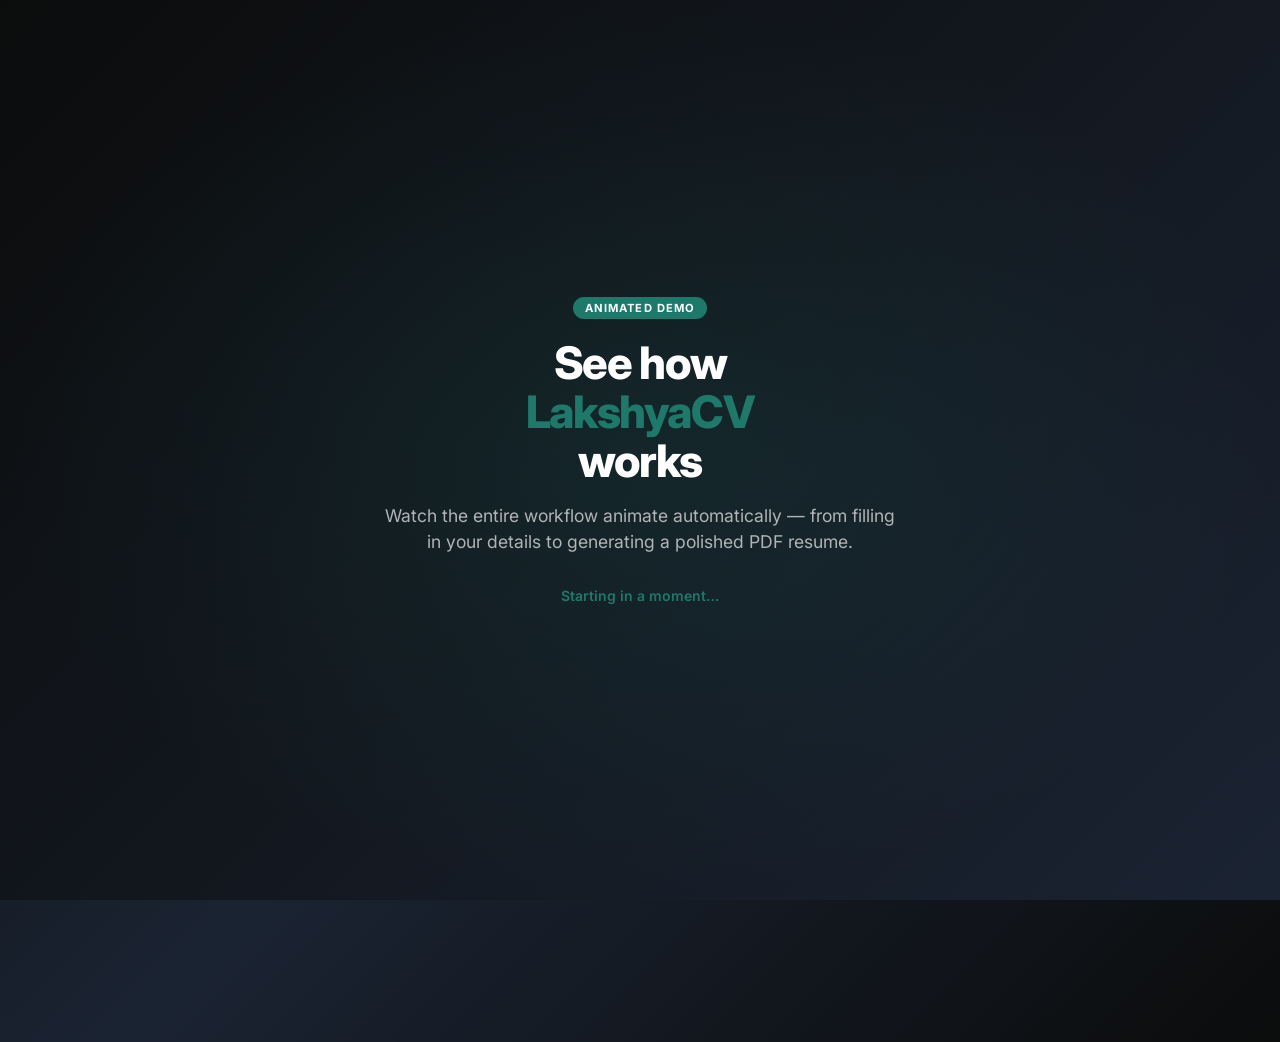
<file: demo.html>
<!DOCTYPE html>
<html lang="en">
<head>
<meta charset="UTF-8">
<meta name="viewport" content="width=device-width, initial-scale=1.0">
<title>Lakshya CV — Animated Demo</title>

<style>
/* ═══════════════════════════════════════════════════════════════════
   ANIMATED DEMO — COMPLETE STYLESHEET
   ═══════════════════════════════════════════════════════════════════ */

@import url('https://fonts.googleapis.com/css2?family=Inter:wght@400;500;600;700;800&display=swap');

/* ─── Custom Properties ────────────────────────────────────────── */
:root {
    --primary: #1d7a6b;
    --primary-hover: #155e53;
    --primary-light: rgba(29, 122, 107, 0.08);
    --primary-glow: rgba(29, 122, 107, 0.25);
    --dark: #0b0c0c;
    --body: #0b0c0c;
    --grey: #505a5f;
    --light-grey: #b1b4b6;
    --border: #d2d5d8;
    --bg: #f8f5f1;
    --white: #ffffff;
    --error: #d4351c;
    --success: #00703c;
    --focus: #fd0;

    --font: 'Inter', -apple-system, sans-serif;
    --shadow-sm: 0 1px 3px rgba(0,0,0,0.06);
    --shadow-md: 0 4px 12px rgba(0,0,0,0.08);
    --shadow-lg: 0 8px 30px rgba(0,0,0,0.12);
    --shadow-xl: 0 20px 60px rgba(0,0,0,0.15);

    --radius: 8px;
    --radius-lg: 12px;
    --radius-xl: 16px;

    --speed: 0.3s;
}

/* ─── Reset ────────────────────────────────────────────────────── */
*, *::before, *::after {
    box-sizing: border-box;
    margin: 0;
    padding: 0;
}

html {
    font-size: 100%;
    scroll-behavior: smooth;
}

body {
    font-family: var(--font);
    background: linear-gradient(135deg, #0b0c0c 0%, #1a2332 50%, #0b0c0c 100%);
    color: var(--body);
    min-height: 100vh;
    overflow-x: hidden;
}

/* ─── Floating Particles Background ────────────────────────────── */
.particles {
    position: fixed;
    top: 0; left: 0;
    width: 100%; height: 100%;
    pointer-events: none;
    z-index: 0;
    overflow: hidden;
}

.particle {
    position: absolute;
    width: 4px;
    height: 4px;
    background: var(--primary);
    border-radius: 50%;
    opacity: 0.15;
    animation: particleFloat linear infinite;
}

@keyframes particleFloat {
    0% { transform: translateY(100vh) rotate(0deg); opacity: 0; }
    10% { opacity: 0.15; }
    90% { opacity: 0.15; }
    100% { transform: translateY(-10vh) rotate(720deg); opacity: 0; }
}

/* ─── Hero / Intro Screen ──────────────────────────────────────── */
.hero-overlay {
    position: fixed;
    top: 0; left: 0;
    width: 100%; height: 100%;
    background: radial-gradient(ellipse at center, rgba(29,122,107,0.15) 0%, transparent 70%),
                linear-gradient(135deg, #0b0c0c 0%, #1a2332 100%);
    display: flex;
    align-items: center;
    justify-content: center;
    z-index: 1000;
    transition: opacity 0.8s ease, transform 0.8s ease;
}

.hero-overlay.hidden {
    opacity: 0;
    transform: scale(1.05);
    pointer-events: none;
}

.hero-content {
    text-align: center;
    max-width: 600px;
    padding: 40px;
}

.hero-badge {
    display: inline-block;
    background: var(--primary);
    color: var(--white);
    font-size: 0.7rem;
    font-weight: 700;
    padding: 4px 12px;
    border-radius: 20px;
    letter-spacing: 0.1em;
    text-transform: uppercase;
    margin-bottom: 20px;
    animation: badgePulse 2s ease infinite;
}

@keyframes badgePulse {
    0%, 100% { box-shadow: 0 0 0 0 var(--primary-glow); }
    50% { box-shadow: 0 0 0 8px transparent; }
}

.hero-title {
    font-size: 2.8rem;
    font-weight: 800;
    color: var(--white);
    line-height: 1.1;
    margin-bottom: 16px;
    letter-spacing: -0.03em;
}

.hero-title span {
    color: var(--primary);
}

.hero-subtitle {
    font-size: 1.1rem;
    color: var(--light-grey);
    line-height: 1.5;
    margin-bottom: 32px;
}

.hero-start-text {
    color: var(--primary);
    font-size: 0.875rem;
    font-weight: 600;
    animation: heroPulse 1.5s ease infinite;
}

@keyframes heroPulse {
    0%, 100% { opacity: 0.5; }
    50% { opacity: 1; }
}

/* ─── Demo Container ──────────────────────────────────────────── */
.demo-wrapper {
    position: relative;
    z-index: 1;
    max-width: 1200px;
    margin: 0 auto;
    padding: 30px 20px;
    opacity: 0;
    transition: opacity 0.6s ease;
}

.demo-wrapper.visible {
    opacity: 1;
}

/* ─── Narration Bar ────────────────────────────────────────────── */
.narration-bar {
    position: fixed;
    top: 0;
    left: 0;
    right: 0;
    background: rgba(11, 12, 12, 0.95);
    backdrop-filter: blur(12px);
    -webkit-backdrop-filter: blur(12px);
    border-bottom: 2px solid var(--primary);
    padding: 14px 24px;
    z-index: 500;
    display: flex;
    align-items: center;
    gap: 16px;
    transform: translateY(-100%);
    transition: transform 0.4s ease;
}

.narration-bar.visible {
    transform: translateY(0);
}

.narration-step {
    display: inline-flex;
    align-items: center;
    justify-content: center;
    width: 28px;
    height: 28px;
    border-radius: 50%;
    background: var(--primary);
    color: var(--white);
    font-size: 0.75rem;
    font-weight: 700;
    flex-shrink: 0;
}

.narration-text {
    color: var(--white);
    font-size: 0.9rem;
    font-weight: 500;
    flex: 1;
}

.narration-progress {
    width: 120px;
    height: 4px;
    background: rgba(255,255,255,0.1);
    border-radius: 2px;
    overflow: hidden;
    flex-shrink: 0;
}

.narration-progress-fill {
    height: 100%;
    background: var(--primary);
    border-radius: 2px;
    width: 0%;
    transition: width 0.5s ease;
}

/* ─── Browser Mockup ───────────────────────────────────────────── */
.browser-frame {
    background: var(--dark);
    border-radius: var(--radius-xl);
    overflow: hidden;
    box-shadow: var(--shadow-xl), 0 0 80px rgba(29,122,107,0.08);
    margin-top: 70px;
}

.browser-toolbar {
    display: flex;
    align-items: center;
    padding: 12px 16px;
    background: #1a1d21;
    gap: 10px;
}

.browser-dots {
    display: flex;
    gap: 6px;
}

.browser-dot {
    width: 10px;
    height: 10px;
    border-radius: 50%;
}

.browser-dot.red { background: #ff5f57; }
.browser-dot.yellow { background: #ffbd2e; }
.browser-dot.green { background: #28c840; }

.browser-url {
    flex: 1;
    background: rgba(255,255,255,0.06);
    border-radius: 6px;
    padding: 6px 12px;
    font-size: 0.75rem;
    color: var(--light-grey);
    font-family: var(--font);
    display: flex;
    align-items: center;
    gap: 6px;
}

.browser-url .lock-icon {
    color: var(--success);
    font-size: 0.7rem;
}

.browser-content {
    background: var(--bg);
    min-height: 600px;
    position: relative;
    overflow: hidden;
}

/* ─── App Header (inside browser) ──────────────────────────────── */
.app-header {
    background: var(--dark);
    padding: 10px 24px;
    display: flex;
    align-items: center;
    justify-content: space-between;
}

.app-header__title {
    color: var(--white);
    font-size: 0.9375rem;
    font-weight: 700;
}

.app-header__badge {
    background: var(--primary);
    color: var(--white);
    font-size: 0.625rem;
    font-weight: 700;
    padding: 2px 8px;
    letter-spacing: 0.08em;
    text-transform: uppercase;
}

/* ─── App Content Area ─────────────────────────────────────────── */
.app-body {
    max-width: 620px;
    margin: 0 auto;
    padding: 24px 28px 40px;
}

/* ─── Step Indicator (inside app) ──────────────────────────────── */
.demo-steps {
    display: flex;
    align-items: flex-start;
    margin-bottom: 28px;
    list-style: none;
}

.demo-step-item {
    flex: 1;
    text-align: center;
    position: relative;
}

.demo-step-circle {
    width: 30px;
    height: 30px;
    border-radius: 50%;
    background: var(--border);
    color: var(--grey);
    display: flex;
    align-items: center;
    justify-content: center;
    font-size: 0.75rem;
    font-weight: 700;
    margin: 0 auto 5px;
    transition: all 0.4s ease;
    position: relative;
    z-index: 2;
}

.demo-step-item.active .demo-step-circle {
    background: var(--primary);
    color: var(--white);
    box-shadow: 0 0 0 4px var(--primary-glow);
}

.demo-step-item.completed .demo-step-circle {
    background: var(--primary);
    color: var(--white);
}

.demo-step-label {
    font-size: 0.625rem;
    color: var(--grey);
    font-weight: 500;
    transition: color 0.3s ease;
}

.demo-step-item.active .demo-step-label {
    color: var(--dark);
    font-weight: 700;
}

.demo-step-item.completed .demo-step-label {
    color: var(--primary);
}

/* Connector lines */
.demo-step-item:not(:last-child)::after {
    content: "";
    position: absolute;
    top: 15px;
    left: calc(50% + 19px);
    width: calc(100% - 38px);
    height: 2px;
    background: var(--border);
    z-index: 1;
    transition: background 0.4s ease;
}

.demo-step-item.completed:not(:last-child)::after {
    background: var(--primary);
}

/* ─── Form Card ────────────────────────────────────────────────── */
.demo-card {
    background: var(--white);
    border-radius: var(--radius);
    box-shadow: var(--shadow-md);
    padding: 28px 24px;
    margin-bottom: 20px;
    opacity: 0;
    transform: translateY(16px);
    transition: opacity 0.5s ease, transform 0.5s ease;
}

.demo-card.visible {
    opacity: 1;
    transform: translateY(0);
}

.demo-card__title {
    font-size: 1.25rem;
    font-weight: 700;
    color: var(--dark);
    margin-bottom: 4px;
}

.demo-card__desc {
    font-size: 0.8125rem;
    color: var(--grey);
    margin-bottom: 20px;
    line-height: 1.5;
}

/* ─── Form Fields ──────────────────────────────────────────────── */
.demo-field {
    margin-bottom: 16px;
    opacity: 0;
    transform: translateY(8px);
    transition: opacity 0.4s ease, transform 0.4s ease;
}

.demo-field.visible {
    opacity: 1;
    transform: translateY(0);
}

.demo-field__label {
    display: flex;
    align-items: center;
    gap: 6px;
    font-size: 0.8125rem;
    font-weight: 700;
    color: var(--dark);
    margin-bottom: 3px;
}

.demo-field__hint {
    font-size: 0.6875rem;
    color: var(--grey);
    margin-bottom: 5px;
}

.demo-field__input {
    width: 100%;
    padding: 8px 10px;
    border: 2px solid var(--dark);
    background: var(--white);
    font-family: var(--font);
    font-size: 0.875rem;
    color: var(--dark);
    transition: border-color 0.2s ease, box-shadow 0.2s ease;
    outline: none;
    display: block;
    min-height: 38px;
    line-height: 1.4;
}

.demo-field__input.focused {
    border-color: var(--dark);
    box-shadow: inset 0 0 0 2px var(--dark);
    outline: 3px solid var(--focus);
    outline-offset: 0;
}

.demo-field__input.textarea {
    min-height: 64px;
    resize: none;
}

.demo-field__row {
    display: grid;
    grid-template-columns: 1fr 1fr;
    gap: 12px;
}

/* Cursor blink inside input */
.demo-cursor {
    display: inline-block;
    width: 2px;
    height: 1em;
    background: var(--dark);
    margin-left: 1px;
    animation: cursorBlink 0.6s step-end infinite;
    vertical-align: text-bottom;
}

@keyframes cursorBlink {
    0%, 100% { opacity: 1; }
    50% { opacity: 0; }
}

/* ─── Tip Panel ────────────────────────────────────────────────── */
.demo-tip-btn {
    display: inline-flex;
    align-items: center;
    justify-content: center;
    width: 18px;
    height: 18px;
    border-radius: 50%;
    background: var(--primary-light);
    color: var(--primary);
    font-size: 0.625rem;
    font-weight: 700;
    border: 1px solid var(--primary);
    cursor: default;
    transition: all 0.3s ease;
}

.demo-tip-btn.clicked {
    background: var(--primary);
    color: var(--white);
    transform: scale(1.15);
}

.demo-tip {
    background: var(--primary-light);
    border-left: 4px solid var(--primary);
    padding: 10px 14px;
    margin-bottom: 12px;
    font-size: 0.75rem;
    line-height: 1.5;
    color: var(--dark);
    max-height: 0;
    overflow: hidden;
    opacity: 0;
    transition: max-height 0.5s ease, opacity 0.4s ease, padding 0.4s ease, margin 0.4s ease;
}

.demo-tip.visible {
    max-height: 200px;
    opacity: 1;
    padding: 10px 14px;
    margin-bottom: 12px;
}

.demo-tip .tip-do { color: var(--success); font-weight: 700; }
.demo-tip .tip-dont { color: var(--error); font-weight: 700; }
.demo-tip .tip-idea { color: var(--primary); font-weight: 700; }

/* ─── Repeater Entry ───────────────────────────────────────────── */
.demo-repeater {
    background: var(--bg);
    border: 1px solid var(--border);
    border-radius: 6px;
    padding: 16px;
    margin-bottom: 10px;
    opacity: 0;
    transform: translateY(10px) scale(0.98);
    transition: all 0.4s ease;
}

.demo-repeater.visible {
    opacity: 1;
    transform: translateY(0) scale(1);
}

.demo-repeater.highlight {
    border-color: var(--primary);
    box-shadow: 0 0 0 3px var(--primary-glow);
}

.demo-repeater__header {
    display: flex;
    justify-content: space-between;
    align-items: center;
    margin-bottom: 12px;
}

.demo-repeater__title {
    font-size: 0.6875rem;
    font-weight: 700;
    color: var(--grey);
    text-transform: uppercase;
    letter-spacing: 0.04em;
}

/* ─── Skill Tags ───────────────────────────────────────────────── */
.demo-skills-area {
    display: flex;
    flex-wrap: wrap;
    gap: 6px;
    min-height: 30px;
    margin-top: 8px;
}

.demo-skill-tag {
    display: inline-flex;
    align-items: center;
    gap: 4px;
    background: var(--primary-light);
    border: 1px solid var(--primary);
    color: var(--dark);
    font-size: 0.6875rem;
    font-weight: 500;
    padding: 3px 10px;
    border-radius: 2px;
    opacity: 0;
    transform: scale(0.8) translateY(4px);
    transition: all 0.3s cubic-bezier(0.34, 1.56, 0.64, 1);
}

.demo-skill-tag.visible {
    opacity: 1;
    transform: scale(1) translateY(0);
}

/* ─── Button Styles ────────────────────────────────────────────── */
.demo-btn {
    font-family: var(--font);
    font-size: 0.875rem;
    font-weight: 700;
    padding: 10px 20px;
    border: none;
    cursor: default;
    display: inline-flex;
    align-items: center;
    gap: 6px;
    transition: all 0.3s ease;
    line-height: 1;
}

.demo-btn-primary {
    background: var(--primary);
    color: var(--white);
    box-shadow: 0 2px 0 var(--primary-hover);
}

.demo-btn-primary.clicked {
    transform: translateY(2px);
    box-shadow: none;
}

.demo-btn-secondary {
    background: var(--white);
    color: var(--dark);
    border: 2px solid var(--dark);
}

.demo-btn-generate {
    background: var(--primary);
    color: var(--white);
    font-size: 1rem;
    padding: 12px 28px;
    width: 100%;
    justify-content: center;
    box-shadow: 0 2px 0 var(--primary-hover);
}

.demo-btn-generate.clicked {
    transform: translateY(2px);
    box-shadow: none;
}

.demo-btn-add {
    background: none;
    border: 2px dashed var(--primary);
    color: var(--primary);
    width: 100%;
    justify-content: center;
    padding: 8px;
    font-size: 0.8125rem;
    margin-top: 4px;
}

.demo-btn-add.clicked {
    background: var(--primary-light);
    border-style: solid;
}

/* ─── Step Navigation ──────────────────────────────────────────── */
.demo-nav {
    display: flex;
    justify-content: space-between;
    align-items: center;
    margin-top: 20px;
}

/* ─── Loading Spinner ──────────────────────────────────────────── */
.demo-spinner {
    width: 18px;
    height: 18px;
    border: 3px solid rgba(255,255,255,0.3);
    border-top-color: var(--white);
    border-radius: 50%;
    animation: spin 0.6s linear infinite;
    display: none;
}

.demo-spinner.visible {
    display: inline-block;
}

@keyframes spin {
    to { transform: rotate(360deg); }
}

/* ─── Status Message ───────────────────────────────────────────── */
.demo-status {
    padding: 10px 14px;
    margin-top: 14px;
    font-size: 0.8125rem;
    font-weight: 700;
    opacity: 0;
    transform: translateY(8px);
    transition: all 0.4s ease;
}

.demo-status.visible {
    opacity: 1;
    transform: translateY(0);
}

.demo-status.success {
    background: #e6f4ed;
    border-left: 4px solid var(--success);
    color: var(--success);
}

/* ─── PDF Preview Overlay ──────────────────────────────────────── */
.pdf-overlay {
    position: absolute;
    top: 0; left: 0;
    width: 100%; height: 100%;
    background: rgba(0,0,0,0.7);
    backdrop-filter: blur(6px);
    -webkit-backdrop-filter: blur(6px);
    display: flex;
    align-items: center;
    justify-content: center;
    opacity: 0;
    pointer-events: none;
    transition: opacity 0.5s ease;
    z-index: 50;
}

.pdf-overlay.visible {
    opacity: 1;
    pointer-events: auto;
}

.pdf-preview {
    background: var(--white);
    width: 380px;
    min-height: 520px;
    box-shadow: var(--shadow-xl);
    padding: 36px 32px;
    position: relative;
    transform: scale(0.9) translateY(20px);
    transition: transform 0.5s cubic-bezier(0.34, 1.56, 0.64, 1);
    border: 1px solid var(--border);
}

.pdf-overlay.visible .pdf-preview {
    transform: scale(1) translateY(0);
}

.pdf-preview__label {
    position: absolute;
    top: -14px;
    left: 50%;
    transform: translateX(-50%);
    background: var(--primary);
    color: var(--white);
    font-size: 0.625rem;
    font-weight: 700;
    padding: 4px 14px;
    border-radius: 10px;
    text-transform: uppercase;
    letter-spacing: 0.08em;
}

/* PDF Content Styles */
.pdf-name {
    font-size: 1.3rem;
    font-weight: 800;
    color: var(--dark);
    margin-bottom: 2px;
    font-family: Georgia, 'Times New Roman', serif;
    opacity: 0;
    transition: opacity 0.4s ease;
}

.pdf-name.visible { opacity: 1; }

.pdf-jobtitle {
    font-size: 0.75rem;
    color: var(--grey);
    margin-bottom: 6px;
    opacity: 0;
    transition: opacity 0.4s ease;
}

.pdf-jobtitle.visible { opacity: 1; }

.pdf-contact {
    font-size: 0.5625rem;
    color: var(--grey);
    margin-bottom: 8px;
    opacity: 0;
    transition: opacity 0.4s ease;
}

.pdf-contact.visible { opacity: 1; }

.pdf-hr {
    border: none;
    height: 1px;
    background: var(--dark);
    margin-bottom: 10px;
    transform: scaleX(0);
    transform-origin: left;
    transition: transform 0.6s ease;
}

.pdf-hr.visible { transform: scaleX(1); }

.pdf-section {
    margin-bottom: 10px;
    opacity: 0;
    transform: translateX(-8px);
    transition: all 0.4s ease;
}

.pdf-section.visible {
    opacity: 1;
    transform: translateX(0);
}

.pdf-section__heading {
    font-size: 0.625rem;
    font-weight: 700;
    color: var(--primary);
    text-transform: uppercase;
    letter-spacing: 0.06em;
    padding-left: 8px;
    border-left: 3px solid var(--primary);
    margin-bottom: 6px;
}

.pdf-section__line {
    font-size: 0.5625rem;
    color: var(--dark);
    line-height: 1.6;
    margin-bottom: 2px;
}

.pdf-section__line.bold {
    font-weight: 700;
}

.pdf-section__line.grey {
    color: var(--grey);
}

.pdf-section__line.bullet::before {
    content: "• ";
}

.pdf-skills-grid {
    display: grid;
    grid-template-columns: 1fr 1fr;
    gap: 1px 16px;
}

.pdf-footer {
    position: absolute;
    bottom: 16px;
    left: 32px;
    right: 32px;
    display: flex;
    justify-content: space-between;
    font-size: 0.5rem;
    color: var(--light-grey);
    opacity: 0;
    transition: opacity 0.4s ease;
}

.pdf-footer.visible { opacity: 1; }

/* ─── Review Section ───────────────────────────────────────────── */
.demo-review {
    background: var(--bg);
    border: 1px solid var(--border);
    padding: 16px;
    margin-bottom: 16px;
}

.demo-review-section {
    margin-bottom: 12px;
    padding-bottom: 12px;
    border-bottom: 1px solid var(--border);
    opacity: 0;
    transform: translateY(6px);
    transition: all 0.3s ease;
}

.demo-review-section:last-child {
    border-bottom: none;
    margin-bottom: 0;
    padding-bottom: 0;
}

.demo-review-section.visible {
    opacity: 1;
    transform: translateY(0);
}

.demo-review__title {
    font-size: 0.5625rem;
    font-weight: 700;
    color: var(--primary);
    text-transform: uppercase;
    letter-spacing: 0.05em;
    margin-bottom: 3px;
}

.demo-review__content {
    font-size: 0.75rem;
    color: var(--dark);
    line-height: 1.5;
}

/* ─── Annotation Pointers ──────────────────────────────────────── */
.annotation {
    position: absolute;
    background: var(--dark);
    color: var(--white);
    font-size: 0.6875rem;
    font-weight: 600;
    padding: 6px 12px;
    border-radius: 6px;
    white-space: nowrap;
    z-index: 100;
    opacity: 0;
    transform: translateY(6px);
    transition: opacity 0.3s ease, transform 0.3s ease;
    pointer-events: none;
    box-shadow: var(--shadow-md);
}

.annotation::after {
    content: "";
    position: absolute;
    width: 8px;
    height: 8px;
    background: var(--dark);
    transform: rotate(45deg);
}

.annotation.arrow-bottom::after {
    bottom: -4px;
    left: 50%;
    margin-left: -4px;
}

.annotation.arrow-top::after {
    top: -4px;
    left: 50%;
    margin-left: -4px;
}

.annotation.arrow-left::after {
    left: -4px;
    top: 50%;
    margin-top: -4px;
}

.annotation.visible {
    opacity: 1;
    transform: translateY(0);
}

/* ─── Spotlight Effect ─────────────────────────────────────────── */
.spotlight-ring {
    position: absolute;
    border: 2px solid var(--primary);
    border-radius: 6px;
    pointer-events: none;
    z-index: 60;
    opacity: 0;
    transition: all 0.4s ease;
    box-shadow: 0 0 0 3px var(--primary-glow), 0 0 20px var(--primary-glow);
}

.spotlight-ring.visible {
    opacity: 1;
}

/* ─── Section visible for step panels ──────────────────────────── */
.demo-step-content {
    display: none;
}

.demo-step-content.active {
    display: block;
}

/* ─── Responsive ───────────────────────────────────────────────── */
@media (max-width: 768px) {
    .hero-title {
        font-size: 1.8rem;
    }

    .hero-subtitle {
        font-size: 0.9375rem;
    }

    .browser-content {
        min-height: 500px;
    }

    .app-body {
        padding: 16px 16px 30px;
    }

    .pdf-preview {
        width: 300px;
        min-height: 420px;
        padding: 24px 20px;
    }

    .demo-field__row {
        grid-template-columns: 1fr;
    }
}
</style>
</head>

<body>

<!-- Particles Background -->
<div class="particles" id="particles"></div>

<!-- Hero Intro -->
<div class="hero-overlay" id="hero">
    <div class="hero-content">
        <span class="hero-badge">Animated Demo</span>
        <h1 class="hero-title">See how<br><span>LakshyaCV</span><br>works</h1>
        <p class="hero-subtitle">Watch the entire workflow animate automatically — from filling in your details to generating a polished PDF resume.</p>
        <p class="hero-start-text">Starting in a moment…</p>
    </div>
</div>

<!-- Narration Bar -->
<div class="narration-bar" id="narration">
    <span class="narration-step" id="narration-step">1</span>
    <span class="narration-text" id="narration-text">Starting the demo…</span>
    <div class="narration-progress">
        <div class="narration-progress-fill" id="narration-progress"></div>
    </div>
</div>

<!-- Demo Wrapper -->
<div class="demo-wrapper" id="demo-wrapper">

    <!-- Browser Frame -->
    <div class="browser-frame">
        <div class="browser-toolbar">
            <div class="browser-dots">
                <span class="browser-dot red"></span>
                <span class="browser-dot yellow"></span>
                <span class="browser-dot green"></span>
            </div>
            <div class="browser-url">
                <span class="lock-icon">🔒</span>
                localhost:8000
            </div>
        </div>

        <div class="browser-content" id="browser-content">
            <!-- App Header -->
            <div class="app-header">
                <span class="app-header__title">Resume Generator</span>
                <span class="app-header__badge">Beta</span>
            </div>

            <!-- App Body -->
            <div class="app-body" id="app-body">

                <!-- Step Indicator -->
                <ol class="demo-steps" id="demo-steps">
                    <li class="demo-step-item active" data-step="1">
                        <div class="demo-step-circle">1</div>
                        <span class="demo-step-label">Personal</span>
                    </li>
                    <li class="demo-step-item" data-step="2">
                        <div class="demo-step-circle">2</div>
                        <span class="demo-step-label">Experience</span>
                    </li>
                    <li class="demo-step-item" data-step="3">
                        <div class="demo-step-circle">3</div>
                        <span class="demo-step-label">Edu & Skills</span>
                    </li>
                    <li class="demo-step-item" data-step="4">
                        <div class="demo-step-circle">4</div>
                        <span class="demo-step-label">Review</span>
                    </li>
                </ol>

                <!-- ══════════════ STEP 1 ══════════════ -->
                <div class="demo-step-content active" id="step-1">
                    <div class="demo-card" id="card-1">
                        <h2 class="demo-card__title">Personal Information</h2>
                        <p class="demo-card__desc">Start with who you are. This appears at the top of your resume.</p>

                        <div class="demo-field" id="f-name">
                            <div class="demo-field__label">
                                Full name
                                <span class="demo-tip-btn" id="tip-btn-name">?</span>
                            </div>
                            <div class="demo-tip" id="tip-name">
                                <p><span class="tip-do">✅ Do:</span> Use your professional name — the one on LinkedIn.</p>
                                <p><span class="tip-dont">❌ Don't:</span> Include nicknames or "Mr/Ms/Dr" unless relevant.</p>
                            </div>
                            <div class="demo-field__hint">As you'd like it on your resume</div>
                            <div class="demo-field__input" id="input-name"></div>
                        </div>

                        <div class="demo-field" id="f-title">
                            <div class="demo-field__label">Professional title</div>
                            <div class="demo-field__hint">e.g. Software Engineer, Product Designer</div>
                            <div class="demo-field__input" id="input-title"></div>
                        </div>

                        <div class="demo-field" id="f-contact">
                            <div class="demo-field__row">
                                <div>
                                    <div class="demo-field__label">Email address</div>
                                    <div class="demo-field__input" id="input-email"></div>
                                </div>
                                <div>
                                    <div class="demo-field__label">Phone number</div>
                                    <div class="demo-field__input" id="input-phone"></div>
                                </div>
                            </div>
                        </div>

                        <div class="demo-field" id="f-location">
                            <div class="demo-field__label">Location</div>
                            <div class="demo-field__input" id="input-location"></div>
                        </div>

                        <div class="demo-field" id="f-summary">
                            <div class="demo-field__label">
                                Professional summary
                                <span class="demo-tip-btn" id="tip-btn-summary">?</span>
                            </div>
                            <div class="demo-tip" id="tip-summary">
                                <p><span class="tip-do">✅ Do:</span> Start with your strongest skill. Recruiters read line one only.</p>
                                <p><span class="tip-idea">💡 Example:</span> "Engineer with 6 years building scalable APIs handling 10M+ requests/day."</p>
                            </div>
                            <div class="demo-field__input textarea" id="input-summary"></div>
                        </div>
                    </div>

                    <div class="demo-nav">
                        <span></span>
                        <div class="demo-btn demo-btn-primary" id="btn-next-1">Continue →</div>
                    </div>
                </div>

                <!-- ══════════════ STEP 2 ══════════════ -->
                <div class="demo-step-content" id="step-2">
                    <div class="demo-card" id="card-2">
                        <h2 class="demo-card__title">Work Experience</h2>
                        <p class="demo-card__desc">Add your roles, starting with the most recent.</p>

                        <div class="demo-tip visible" style="max-height:200px;opacity:1;">
                            <p><span class="tip-do">✅ Do:</span> Use the CAR format: <strong>Challenge → Action → Result</strong></p>
                            <p><span class="tip-idea">💡 Power verbs:</span> Led, Built, Reduced, Automated, Launched</p>
                        </div>

                        <div id="exp-entries"></div>
                        <div class="demo-btn demo-btn-add" id="btn-add-exp">+ Add experience</div>
                    </div>

                    <div class="demo-nav">
                        <div class="demo-btn demo-btn-secondary">← Back</div>
                        <div class="demo-btn demo-btn-primary" id="btn-next-2">Continue →</div>
                    </div>
                </div>

                <!-- ══════════════ STEP 3 ══════════════ -->
                <div class="demo-step-content" id="step-3">
                    <div class="demo-card" id="card-3a">
                        <h2 class="demo-card__title">Education</h2>
                        <p class="demo-card__desc">Degrees, certifications, or relevant coursework.</p>
                        <div id="edu-entries"></div>
                    </div>

                    <div class="demo-card" id="card-3b">
                        <h2 class="demo-card__title">Skills</h2>
                        <p class="demo-card__desc">Add your technical and professional skills.</p>

                        <div class="demo-field" id="f-skill">
                            <div class="demo-field__label">
                                Add a skill
                                <span class="demo-tip-btn" id="tip-btn-skills">?</span>
                            </div>
                            <div class="demo-tip" id="tip-skills">
                                <p><span class="tip-do">✅ Do:</span> List hard skills first. Be specific.</p>
                                <p><span class="tip-dont">❌ Don't:</span> List "Microsoft Word" unless job asks.</p>
                            </div>
                            <div style="display:flex;gap:8px;">
                                <div class="demo-field__input" id="input-skill" style="flex:1;"></div>
                                <div class="demo-btn demo-btn-primary" id="btn-add-skill" style="padding:8px 14px;font-size:0.75rem;">Add</div>
                            </div>
                            <div class="demo-skills-area" id="skills-area"></div>
                        </div>
                    </div>

                    <div class="demo-nav">
                        <div class="demo-btn demo-btn-secondary">← Back</div>
                        <div class="demo-btn demo-btn-primary" id="btn-next-3">Continue →</div>
                    </div>
                </div>

                <!-- ══════════════ STEP 4 ══════════════ -->
                <div class="demo-step-content" id="step-4">
                    <div class="demo-card" id="card-4a">
                        <h2 class="demo-card__title">Projects</h2>
                        <p class="demo-card__desc">Side projects, open-source, or notable work.</p>
                        <div id="proj-entries"></div>
                    </div>

                    <div class="demo-card" id="card-4b">
                        <h2 class="demo-card__title">Review</h2>
                        <p class="demo-card__desc">Check your information before generating.</p>
                        <div class="demo-review" id="review-area"></div>
                    </div>

                    <div class="demo-btn demo-btn-generate" id="btn-generate">
                        <span id="gen-text">Generate Resume PDF</span>
                        <span class="demo-spinner" id="gen-spinner"></span>
                    </div>
                    <div class="demo-status" id="demo-status"></div>
                </div>
            </div>

            <!-- PDF Preview Overlay -->
            <div class="pdf-overlay" id="pdf-overlay">
                <div class="pdf-preview" id="pdf-preview">
                    <span class="pdf-preview__label">Generated PDF</span>

                    <div class="pdf-name" id="pdf-name">Sarah Chen</div>
                    <div class="pdf-jobtitle" id="pdf-jobtitle">Senior Full-Stack Engineer</div>
                    <div class="pdf-contact" id="pdf-contact">sarah.chen@email.com · +44 7700 900123 · London, UK</div>
                    <hr class="pdf-hr" id="pdf-hr">

                    <div class="pdf-section" id="pdf-sec-summary">
                        <div class="pdf-section__heading">Professional Summary</div>
                        <div class="pdf-section__line">Engineer with 6 years building scalable distributed systems. Led migration from monolith to microservices, reducing deploy time by 80% and handling 10M+ daily requests.</div>
                    </div>

                    <div class="pdf-section" id="pdf-sec-exp">
                        <div class="pdf-section__heading">Experience</div>
                        <div class="pdf-section__line bold">Stellar Technologies — Senior Full-Stack Engineer</div>
                        <div class="pdf-section__line grey">Mar 2021 — Present</div>
                        <div class="pdf-section__line bullet">Architected event-driven microservices handling 10M+ requests/day</div>
                        <div class="pdf-section__line bullet">Reduced CI/CD pipeline time from 45min to 8min using parallel builds</div>
                        <div class="pdf-section__line bullet">Mentored 4 junior engineers, all promoted within 18 months</div>
                    </div>

                    <div class="pdf-section" id="pdf-sec-edu">
                        <div class="pdf-section__heading">Education</div>
                        <div class="pdf-section__line bold">Imperial College London</div>
                        <div class="pdf-section__line grey">MEng Computer Science — 2015–2019</div>
                    </div>

                    <div class="pdf-section" id="pdf-sec-skills">
                        <div class="pdf-section__heading">Skills</div>
                        <div class="pdf-skills-grid">
                            <div class="pdf-section__line bullet">TypeScript</div>
                            <div class="pdf-section__line bullet">React</div>
                            <div class="pdf-section__line bullet">Node.js</div>
                            <div class="pdf-section__line bullet">PostgreSQL</div>
                            <div class="pdf-section__line bullet">AWS</div>
                            <div class="pdf-section__line bullet">Docker</div>
                        </div>
                    </div>

                    <div class="pdf-section" id="pdf-sec-projects">
                        <div class="pdf-section__heading">Projects</div>
                        <div class="pdf-section__line bold">CloudDeploy CLI</div>
                        <div class="pdf-section__line">Zero-config deployment tool for Node.js apps. 1.2k GitHub stars.</div>
                        <div class="pdf-section__line grey">Tech: Go, Docker, AWS CDK</div>
                    </div>

                    <div class="pdf-footer" id="pdf-footer">
                        <span>25 June 2025</span>
                        <span>Page 1</span>
                    </div>
                </div>
            </div>

        </div>
    </div>
</div>

<script>
/**
 * ═══════════════════════════════════════════════════════════════════
 *  ANIMATION ENGINE — Orchestrates the entire demo
 * ═══════════════════════════════════════════════════════════════════
 */
(function () {
    "use strict";

    // ─── Utility Functions ────────────────────────────────────────

    function wait(ms) {
        return new Promise(resolve => setTimeout(resolve, ms));
    }

    function el(id) {
        return document.getElementById(id);
    }

    function show(element) {
        if (typeof element === "string") element = el(element);
        if (element) element.classList.add("visible");
    }

    function hide(element) {
        if (typeof element === "string") element = el(element);
        if (element) element.classList.remove("visible");
    }

    function addClass(element, cls) {
        if (typeof element === "string") element = el(element);
        if (element) element.classList.add(cls);
    }

    function removeClass(element, cls) {
        if (typeof element === "string") element = el(element);
        if (element) element.classList.remove(cls);
    }

    /**
     * Type text into a div element character by character
     */
    async function typeText(elementId, text, speed = 35) {
        const element = el(elementId);
        if (!element) return;

        element.classList.add("focused");
        element.innerHTML = '<span class="demo-cursor"></span>';
        await wait(200);

        for (let i = 0; i < text.length; i++) {
            const typed = text.substring(0, i + 1);
            element.innerHTML = typed + '<span class="demo-cursor"></span>';
            await wait(speed + Math.random() * 20);
        }

        await wait(300);
        element.innerHTML = text;
        element.classList.remove("focused");
    }

    /**
     * Quick set text without animation
     */
    function setText(elementId, text) {
        const element = el(elementId);
        if (element) element.textContent = text;
    }

    /**
     * Set narration bar content
     */
    function narrate(step, text, progress) {
        el("narration-step").textContent = step;
        el("narration-text").textContent = text;
        el("narration-progress").style.width = progress + "%";
    }

    /**
     * Change the active step in the step indicator
     */
    function setActiveStep(stepNum) {
        const items = document.querySelectorAll(".demo-step-item");
        items.forEach(item => {
            const s = parseInt(item.dataset.step);
            item.classList.remove("active", "completed");
            if (s === stepNum) {
                item.classList.add("active");
            } else if (s < stepNum) {
                item.classList.add("completed");
                item.querySelector(".demo-step-circle").textContent = "✓";
            }
        });
    }

    /**
     * Switch to a step panel
     */
    function switchPanel(stepNum) {
        document.querySelectorAll(".demo-step-content").forEach(p => {
            p.classList.remove("active");
        });
        const panel = el("step-" + stepNum);
        if (panel) panel.classList.add("active");
    }

    /**
     * Create experience entry HTML
     */
    function createExpEntry(data) {
        const div = document.createElement("div");
        div.className = "demo-repeater";
        div.innerHTML = `
            <div class="demo-repeater__header">
                <span class="demo-repeater__title">Experience 1</span>
            </div>
            <div class="demo-field visible">
                <div class="demo-field__label">Company</div>
                <div class="demo-field__input" id="${data.companyId}"></div>
            </div>
            <div class="demo-field visible">
                <div class="demo-field__label">Role / Job title</div>
                <div class="demo-field__input" id="${data.roleId}"></div>
            </div>
            <div class="demo-field visible">
                <div class="demo-field__row">
                    <div>
                        <div class="demo-field__label">Start date</div>
                        <div class="demo-field__input" id="${data.startId}"></div>
                    </div>
                    <div>
                        <div class="demo-field__label">End date</div>
                        <div class="demo-field__input" id="${data.endId}"></div>
                    </div>
                </div>
            </div>
            <div class="demo-field visible">
                <div class="demo-field__label">Key achievements</div>
                <div class="demo-field__input" id="${data.bullet1Id}" style="margin-bottom:6px;font-size:0.8125rem;"></div>
                <div class="demo-field__input" id="${data.bullet2Id}" style="margin-bottom:6px;font-size:0.8125rem;"></div>
                <div class="demo-field__input" id="${data.bullet3Id}" style="font-size:0.8125rem;"></div>
            </div>
        `;
        return div;
    }

    /**
     * Create education entry HTML
     */
    function createEduEntry(data) {
        const div = document.createElement("div");
        div.className = "demo-repeater";
        div.innerHTML = `
            <div class="demo-repeater__header">
                <span class="demo-repeater__title">Education 1</span>
            </div>
            <div class="demo-field visible">
                <div class="demo-field__label">Institution</div>
                <div class="demo-field__input" id="${data.instId}"></div>
            </div>
            <div class="demo-field visible">
                <div class="demo-field__label">Degree</div>
                <div class="demo-field__input" id="${data.degreeId}"></div>
            </div>
            <div class="demo-field visible">
                <div class="demo-field__row">
                    <div>
                        <div class="demo-field__label">Start date</div>
                        <div class="demo-field__input" id="${data.startId}"></div>
                    </div>
                    <div>
                        <div class="demo-field__label">End date</div>
                        <div class="demo-field__input" id="${data.endId}"></div>
                    </div>
                </div>
            </div>
        `;
        return div;
    }

    /**
     * Create project entry HTML
     */
    function createProjEntry(data) {
        const div = document.createElement("div");
        div.className = "demo-repeater";
        div.innerHTML = `
            <div class="demo-repeater__header">
                <span class="demo-repeater__title">Project 1</span>
            </div>
            <div class="demo-field visible">
                <div class="demo-field__label">Project name</div>
                <div class="demo-field__input" id="${data.nameId}"></div>
            </div>
            <div class="demo-field visible">
                <div class="demo-field__label">Description</div>
                <div class="demo-field__input textarea" id="${data.descId}"></div>
            </div>
            <div class="demo-field visible">
                <div class="demo-field__label">Tech stack</div>
                <div class="demo-field__input" id="${data.techId}"></div>
            </div>
        `;
        return div;
    }

    /**
     * Add a skill tag with animation
     */
    async function addSkillTag(name) {
        const area = el("skills-area");
        const tag = document.createElement("span");
        tag.className = "demo-skill-tag";
        tag.textContent = name;
        area.appendChild(tag);
        await wait(50);
        tag.classList.add("visible");
        await wait(200);
    }

    /**
     * Build review section
     */
    function addReviewSection(title, content) {
        const area = el("review-area");
        const section = document.createElement("div");
        section.className = "demo-review-section";
        section.innerHTML = `
            <div class="demo-review__title">${title}</div>
            <div class="demo-review__content">${content}</div>
        `;
        area.appendChild(section);
        return section;
    }

    /**
     * Generate particles
     */
    function createParticles() {
        const container = el("particles");
        for (let i = 0; i < 30; i++) {
            const p = document.createElement("div");
            p.className = "particle";
            p.style.left = Math.random() * 100 + "%";
            p.style.animationDuration = (8 + Math.random() * 12) + "s";
            p.style.animationDelay = Math.random() * 10 + "s";
            p.style.width = (2 + Math.random() * 4) + "px";
            p.style.height = p.style.width;
            container.appendChild(p);
        }
    }


    // ─── Main Animation Sequence ──────────────────────────────────

    async function runDemo() {
        createParticles();

        // ── Intro ──
        await wait(3000);
        addClass("hero", "hidden");
        await wait(600);

        show("demo-wrapper");
        await wait(300);
        show("narration");
        narrate("1", "Let's start by filling in personal details…", 5);

        // ══════════════════════════════════════════════════════════
        //  STEP 1 — Personal Information
        // ══════════════════════════════════════════════════════════
        await wait(500);
        show("card-1");
        await wait(400);

        // Show name field
        show("f-name");
        narrate("1", "First, the user enters their full name…", 8);
        await wait(500);

        // Show tip
        narrate("1", "Clicking the ? icon reveals helpful advice", 10);
        addClass("tip-btn-name", "clicked");
        await wait(400);
        show("tip-name");
        await wait(2500);
        hide("tip-name");
        removeClass("tip-btn-name", "clicked");
        await wait(300);

        // Type name
        narrate("1", "Typing the name with a realistic cursor…", 12);
        await typeText("input-name", "Sarah Chen", 50);
        await wait(400);

        // Title
        show("f-title");
        await wait(300);
        narrate("1", "Adding a professional title that matches the target role…", 16);
        await typeText("input-title", "Senior Full-Stack Engineer", 40);
        await wait(400);

        // Contact
        show("f-contact");
        await wait(200);
        narrate("1", "Email and phone go side by side…", 19);
        await typeText("input-email", "sarah.chen@email.com", 30);
        await wait(200);
        await typeText("input-phone", "+44 7700 900123", 35);
        await wait(300);

        // Location
        show("f-location");
        await wait(200);
        narrate("1", "Adding location…", 22);
        await typeText("input-location", "London, UK", 45);
        await wait(300);

        // Summary with tip
        show("f-summary");
        await wait(300);
        narrate("1", "The summary tip shows best practices…", 24);
        addClass("tip-btn-summary", "clicked");
        await wait(300);
        show("tip-summary");
        await wait(2500);
        hide("tip-summary");
        removeClass("tip-btn-summary", "clicked");
        await wait(300);

        narrate("1", "Writing a strong summary — specific, quantified, impactful", 28);
        await typeText("input-summary",
            "Engineer with 6 years building scalable distributed systems. Led migration from monolith to microservices, reducing deploy time by 80%.",
            18
        );
        await wait(600);

        // Click Continue
        narrate("1", "Step 1 complete — clicking Continue…", 30);
        addClass("btn-next-1", "clicked");
        await wait(400);
        removeClass("btn-next-1", "clicked");
        await wait(300);


        // ══════════════════════════════════════════════════════════
        //  STEP 2 — Experience
        // ══════════════════════════════════════════════════════════
        setActiveStep(2);
        switchPanel(2);
        narrate("2", "Step 2: Adding work experience…", 35);
        await wait(400);
        show("card-2");
        await wait(600);

        // Click Add Experience
        narrate("2", "Clicking '+ Add experience' creates a new entry…", 38);
        addClass("btn-add-exp", "clicked");
        await wait(400);
        removeClass("btn-add-exp", "clicked");

        const expEntry = createExpEntry({
            companyId: "exp-company-1",
            roleId: "exp-role-1",
            startId: "exp-start-1",
            endId: "exp-end-1",
            bullet1Id: "exp-bullet-1",
            bullet2Id: "exp-bullet-2",
            bullet3Id: "exp-bullet-3",
        });
        el("exp-entries").appendChild(expEntry);
        await wait(100);
        show(expEntry);
        addClass(expEntry, "highlight");
        await wait(600);
        removeClass(expEntry, "highlight");

        // Fill experience
        narrate("2", "Filling in company and role…", 40);
        await typeText("exp-company-1", "Stellar Technologies", 40);
        await wait(200);
        await typeText("exp-role-1", "Senior Full-Stack Engineer", 35);
        await wait(200);

        narrate("2", "Adding date range…", 42);
        await typeText("exp-start-1", "Mar 2021", 50);
        await wait(200);
        await typeText("exp-end-1", "Present", 50);
        await wait(300);

        narrate("2", "Writing achievement bullets using the CAR format…", 45);
        await typeText("exp-bullet-1", "Architected event-driven microservices handling 10M+ requests/day", 18);
        await wait(200);
        await typeText("exp-bullet-2", "Reduced CI/CD pipeline time from 45min to 8min using parallel builds", 18);
        await wait(200);
        await typeText("exp-bullet-3", "Mentored 4 junior engineers, all promoted within 18 months", 18);
        await wait(600);

        // Click Continue
        narrate("2", "Experience done — moving to Step 3…", 50);
        addClass("btn-next-2", "clicked");
        await wait(400);
        removeClass("btn-next-2", "clicked");
        await wait(300);


        // ══════════════════════════════════════════════════════════
        //  STEP 3 — Education + Skills
        // ══════════════════════════════════════════════════════════
        setActiveStep(3);
        switchPanel(3);
        narrate("3", "Step 3: Education and skills…", 55);
        await wait(400);
        show("card-3a");
        await wait(400);

        // Education entry
        const eduEntry = createEduEntry({
            instId: "edu-inst-1",
            degreeId: "edu-degree-1",
            startId: "edu-start-1",
            endId: "edu-end-1",
        });
        el("edu-entries").appendChild(eduEntry);
        await wait(100);
        show(eduEntry);
        await wait(400);

        narrate("3", "Adding education details…", 58);
        await typeText("edu-inst-1", "Imperial College London", 40);
        await wait(200);
        await typeText("edu-degree-1", "MEng Computer Science, First Class", 30);
        await wait(200);
        await typeText("edu-start-1", "Sep 2015", 50);
        await typeText("edu-end-1", "Jun 2019", 50);
        await wait(500);

        // Skills
        show("card-3b");
        await wait(400);
        show("f-skill");
        await wait(300);

        // Show skills tip
        narrate("3", "The skills tip reminds us to list hard skills first…", 62);
        addClass("tip-btn-skills", "clicked");
        await wait(300);
        show("tip-skills");
        await wait(2000);
        hide("tip-skills");
        removeClass("tip-btn-skills", "clicked");
        await wait(300);

        // Add skills one by one
        const skillsList = ["TypeScript", "React", "Node.js", "PostgreSQL", "AWS", "Docker"];
        narrate("3", "Adding skills one at a time — they appear as tags…", 65);

        for (const skill of skillsList) {
            await typeText("input-skill", skill, 45);
            await wait(150);
            addClass("btn-add-skill", "clicked");
            await wait(200);
            removeClass("btn-add-skill", "clicked");
            el("input-skill").textContent = "";
            await addSkillTag(skill);
            await wait(100);
        }

        await wait(600);

        // Click Continue
        narrate("3", "Education and skills done — final step…", 72);
        addClass("btn-next-3", "clicked");
        await wait(400);
        removeClass("btn-next-3", "clicked");
        await wait(300);


        // ══════════════════════════════════════════════════════════
        //  STEP 4 — Projects + Review + Generate
        // ══════════════════════════════════════════════════════════
        setActiveStep(4);
        switchPanel(4);
        narrate("4", "Step 4: Projects and final review…", 75);
        await wait(400);
        show("card-4a");
        await wait(400);

        // Project entry
        const projEntry = createProjEntry({
            nameId: "proj-name-1",
            descId: "proj-desc-1",
            techId: "proj-tech-1",
        });
        el("proj-entries").appendChild(projEntry);
        await wait(100);
        show(projEntry);
        await wait(400);

        narrate("4", "Adding a side project with description…", 78);
        await typeText("proj-name-1", "CloudDeploy CLI", 45);
        await wait(200);
        await typeText("proj-desc-1", "Zero-config deployment tool for Node.js apps. 1.2k GitHub stars.", 20);
        await wait(200);
        await typeText("proj-tech-1", "Go, Docker, AWS CDK", 40);
        await wait(600);

        // Review
        show("card-4b");
        narrate("4", "The review panel summarises everything entered…", 82);
        await wait(400);

        const reviewSections = [
            { title: "Personal Information", content: "<strong>Sarah Chen</strong><br>Senior Full-Stack Engineer<br>sarah.chen@email.com · +44 7700 900123 · London, UK" },
            { title: "Summary", content: "Engineer with 6 years building scalable distributed systems. Led migration from monolith to microservices, reducing deploy time by 80%." },
            { title: "Experience", content: '<div style="padding-left:8px;border-left:2px solid #d2d5d8;margin-bottom:4px;"><strong>Stellar Technologies</strong> — Senior Full-Stack Engineer<br><small>Mar 2021 — Present</small><br>• Architected event-driven microservices<br>• Reduced CI/CD time by 82%<br>• Mentored 4 junior engineers</div>' },
            { title: "Education", content: "<strong>Imperial College London</strong><br>MEng Computer Science — 2015–2019" },
            { title: "Skills", content: "TypeScript, React, Node.js, PostgreSQL, AWS, Docker" },
            { title: "Projects", content: '<strong>CloudDeploy CLI</strong><br>Zero-config deployment tool · Go, Docker, AWS CDK' },
        ];

        for (const section of reviewSections) {
            const sectionEl = addReviewSection(section.title, section.content);
            await wait(100);
            show(sectionEl);
            await wait(300);
        }

        await wait(800);

        // ── Generate PDF ──
        narrate("4", "Everything looks good — clicking Generate Resume PDF…", 88);
        await wait(500);

        addClass("btn-generate", "clicked");
        await wait(300);
        el("gen-text").style.display = "none";
        show("gen-spinner");
        narrate("4", "Sending data to the server… generating PDF with ReportLab…", 92);
        await wait(2500);

        // Show success
        hide("gen-spinner");
        el("gen-text").textContent = "✓ Downloaded!";
        el("gen-text").style.display = "inline";
        removeClass("btn-generate", "clicked");

        const status = el("demo-status");
        status.className = "demo-status success";
        status.textContent = "✓ Your resume has been generated and downloaded.";
        show(status);
        await wait(1000);

        // ── Show PDF Preview ──
        narrate("✓", "Here's the generated PDF — clean, professional, A4 formatted", 96);
        show("pdf-overlay");
        await wait(500);

        // Animate PDF sections appearing
        show("pdf-name");
        await wait(200);
        show("pdf-jobtitle");
        await wait(200);
        show("pdf-contact");
        await wait(300);
        show("pdf-hr");
        await wait(400);
        show("pdf-sec-summary");
        await wait(300);
        show("pdf-sec-exp");
        await wait(300);
        show("pdf-sec-edu");
        await wait(300);
        show("pdf-sec-skills");
        await wait(300);
        show("pdf-sec-projects");
        await wait(300);
        show("pdf-footer");

        narrate("✓", "Demo complete! The resume is ready to download.", 100);
        await wait(6000);

        // ── Loop: restart demo ──
        narrate("↻", "Restarting demo…", 0);
        await wait(2000);
        resetDemo();
        await wait(500);
        runDemo();
    }


    // ─── Reset everything for restart ─────────────────────────────

    function resetDemo() {
        // Hide everything
        hide("demo-wrapper");
        hide("narration");

        // Reset hero
        removeClass("hero", "hidden");

        // Reset step indicator
        document.querySelectorAll(".demo-step-item").forEach(item => {
            item.classList.remove("active", "completed");
            item.querySelector(".demo-step-circle").textContent = item.dataset.step;
        });
        document.querySelector('.demo-step-item[data-step="1"]').classList.add("active");

        // Reset panels
        document.querySelectorAll(".demo-step-content").forEach(p => p.classList.remove("active"));
        el("step-1").classList.add("active");

        // Reset cards
        ["card-1", "card-2", "card-3a", "card-3b", "card-4a", "card-4b"].forEach(id => {
            hide(id);
        });

        // Reset fields
        ["f-name", "f-title", "f-contact", "f-location", "f-summary", "f-skill"].forEach(id => {
            hide(id);
        });

        // Clear typed inputs
        [
            "input-name", "input-title", "input-email", "input-phone",
            "input-location", "input-summary", "input-skill"
        ].forEach(id => {
            const e = el(id);
            if (e) { e.textContent = ""; e.classList.remove("focused"); }
        });

        // Reset tips
        ["tip-name", "tip-summary", "tip-skills"].forEach(id => hide(id));
        ["tip-btn-name", "tip-btn-summary", "tip-btn-skills"].forEach(id => removeClass(id, "clicked"));

        // Clear repeater entries
        ["exp-entries", "edu-entries", "proj-entries"].forEach(id => {
            const container = el(id);
            if (container) container.innerHTML = "";
        });

        // Clear skills
        el("skills-area").innerHTML = "";

        // Clear review
        el("review-area").innerHTML = "";

        // Reset generate button
        el("gen-text").textContent = "Generate Resume PDF";
        el("gen-text").style.display = "inline";
        hide("gen-spinner");
        removeClass("btn-generate", "clicked");

        // Reset status
        const status = el("demo-status");
        status.className = "demo-status";
        status.textContent = "";

        // Reset buttons
        ["btn-next-1", "btn-next-2", "btn-next-3", "btn-add-exp", "btn-add-skill"].forEach(id => {
            removeClass(id, "clicked");
        });

        // Hide PDF overlay
        hide("pdf-overlay");
        ["pdf-name", "pdf-jobtitle", "pdf-contact", "pdf-hr",
         "pdf-sec-summary", "pdf-sec-exp", "pdf-sec-edu",
         "pdf-sec-skills", "pdf-sec-projects", "pdf-footer"
        ].forEach(id => hide(id));
    }


    // ─── Start ────────────────────────────────────────────────────
    runDemo();

})();
</script>

</body>
</html>
</file>
